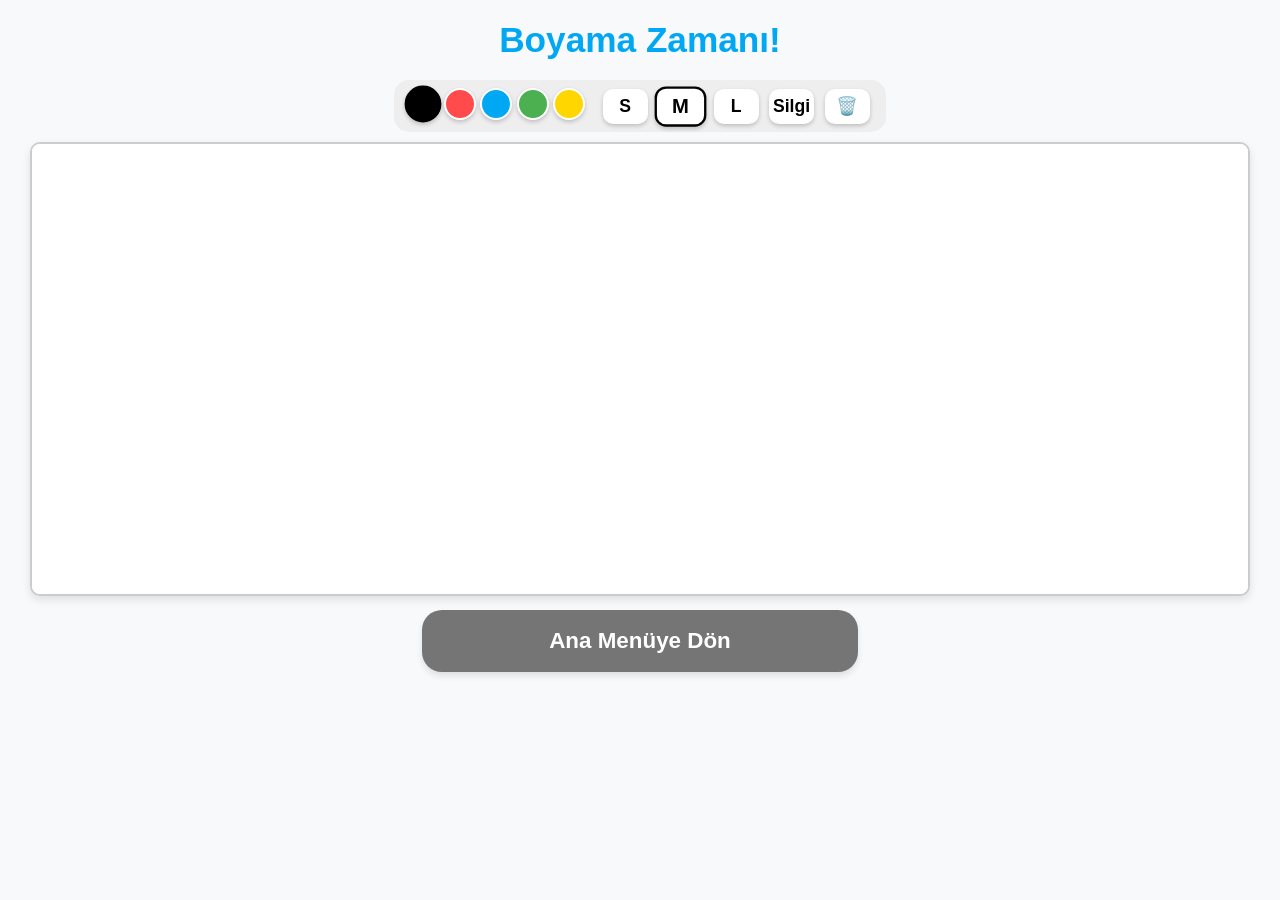
<file: boyama.html>
<!DOCTYPE html>
<html lang="tr">
<head>
    <meta charset="UTF-8">
    <meta name="viewport" content="width=device-width, initial-scale=1.0, minimum-scale=1.0, maximum-scale=1.0, user-scalable=no">
    <title>Boyama</title>
    <link rel="stylesheet" href="style.css">
</head>
<body>
    
    <h1>Boyama Zamanı!</h1>

    <!-- Çizim Araçları -->
    <div class="arac-kutusu">
        <div class="renk-paleti">
            <span class="renk-secim aktif" style="background-color: black;" data-renk="black"></span>
            <span class="renk-secim" style="background-color: #FF4B4B;" data-renk="#FF4B4B"></span>
            <span class="renk-secim" style="background-color: #00A8F3;" data-renk="#00A8F3"></span>
            <span class="renk-secim" style="background-color: #4CAF50;" data-renk="#4CAF50"></span>
            <span class="renk-secim" style="background-color: #FFD600;" data-renk="#FFD600"></span>
        </div>
        <div class="araclar">
            <button class="arac" data-boyut="2">S</button>
            <button class="arac aktif" data-boyut="5">M</button>
            <button class="arac" data-boyut="10">L</button>
            <button class="arac" id="silgi-buton">Silgi</button>
            <button class="arac" id="temizle-buton">🗑️</button>
        </div>
    </div>

    <!-- Çizim Yapılacak Alan -->
    <canvas id="cizim-alani"></canvas>

    <a href="index.html" class="menu-buton geri-buton">Ana Menüye Dön</a>

    <script>
        // DÜZELTME: Sayfanın tamamında yenileme hareketini engellemek için
        document.addEventListener('touchstart', function(e) { e.preventDefault(); }, { passive: false });
        document.addEventListener('touchmove', function(e) { e.preventDefault(); }, { passive: false });

        const canvas = document.getElementById('cizim-alani');
        const ctx = canvas.getContext('2d');
        const aracKutusu = document.querySelector('.arac-kutusu');

        canvas.width = window.innerWidth * 0.95;
        canvas.height = window.innerHeight * 0.5; // Yüksekliği biraz azalttık, butonlara yer kalsın

        let cizimYapiliyor = false;
        let fircaRengi = 'black';
        let fircaBoyutu = 5;

        function baslangicRengi() {
            ctx.fillStyle = "white";
            ctx.fillRect(0, 0, canvas.width, canvas.height);
        }
        baslangicRengi();

        function cizimBaslat(e) {
            cizimYapiliyor = true;
            ciz(e);
        }
        function cizimBitir() {
            cizimYapiliyor = false;
            ctx.beginPath();
        }

        function ciz(e) {
            if (!cizimYapiliyor) return;

            const rect = canvas.getBoundingClientRect();
            const x = (e.clientX || e.touches[0].clientX) - rect.left;
            const y = (e.clientY || e.touches[0].clientY) - rect.top;

            ctx.lineWidth = fircaBoyutu;
            ctx.lineCap = 'round';
            ctx.strokeStyle = fircaRengi;
            ctx.lineTo(x, y);
            ctx.stroke();
            ctx.beginPath();
            ctx.moveTo(x, y);
        }

        aracKutusu.addEventListener('click', (e) => {
            const hedef = e.target;
            if (!hedef.closest('.arac') && !hedef.closest('.renk-secim')) return;
            const mevcutAktifler = aracKutusu.querySelectorAll('.aktif');
            mevcutAktifler.forEach(btn => btn.classList.remove('aktif'));
            if (hedef.dataset.renk) { fircaRengi = hedef.dataset.renk; hedef.classList.add('aktif'); }
            if (hedef.dataset.boyut) { hedef.classList.add('aktif'); fircaBoyutu = hedef.dataset.boyut; }
            if (hedef.id === 'silgi-buton') { fircaRengi = 'white'; hedef.classList.add('aktif'); }
            if (hedef.id === 'temizle-buton') { baslangicRengi(); }
        });

        // Event listener'lar artık sadece canvas için çalışacak
        canvas.addEventListener('mousedown', cizimBaslat);
        canvas.addEventListener('mouseup', cizimBitir);
        canvas.addEventListener('mousemove', ciz);
        canvas.addEventListener('mouseout', cizimBitir);
        
        // Canvas üzerindeki dokunma olayları için preventDefault'u kaldırdık çünkü artık document seviyesinde engelliyoruz
        canvas.addEventListener('touchstart', cizimBaslat);
        canvas.addEventListener('touchend', cizimBitir);
        canvas.addEventListener('touchmove', ciz);

    </script>
</body>
</html>
</file>
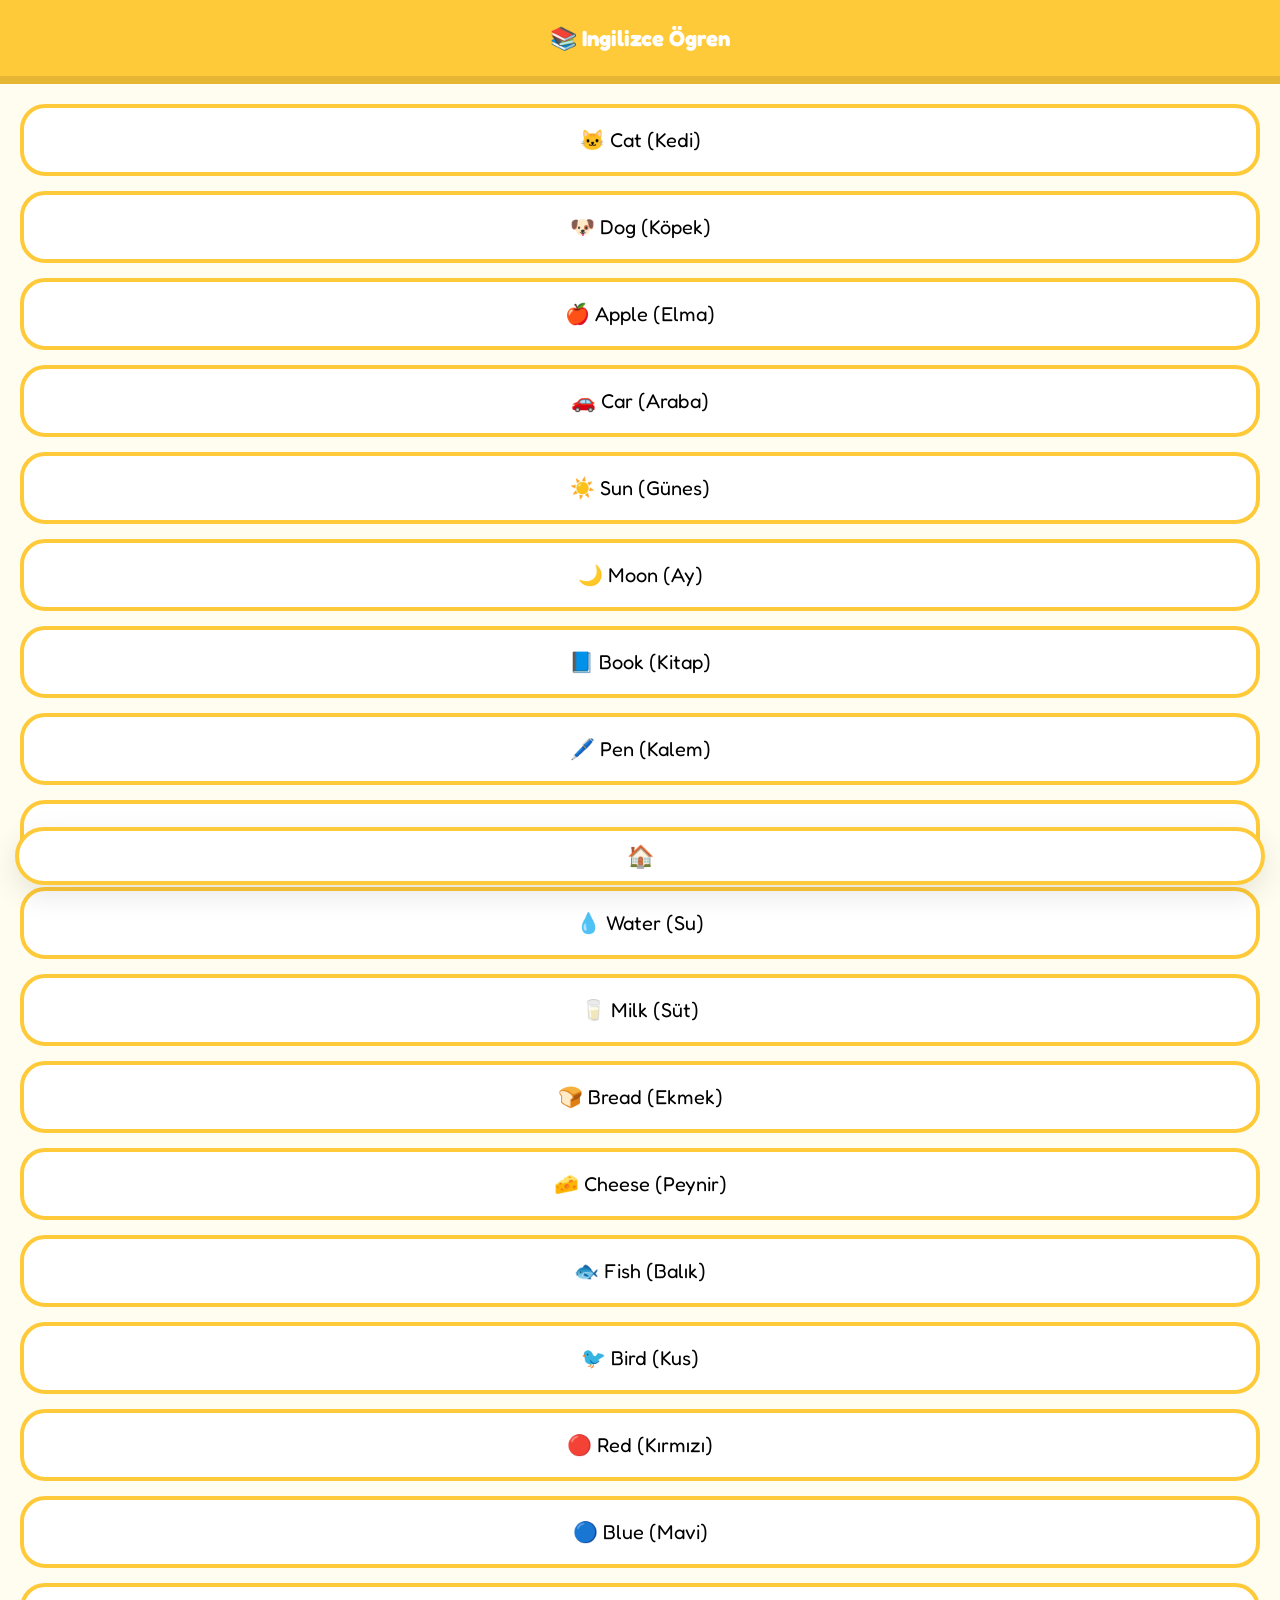
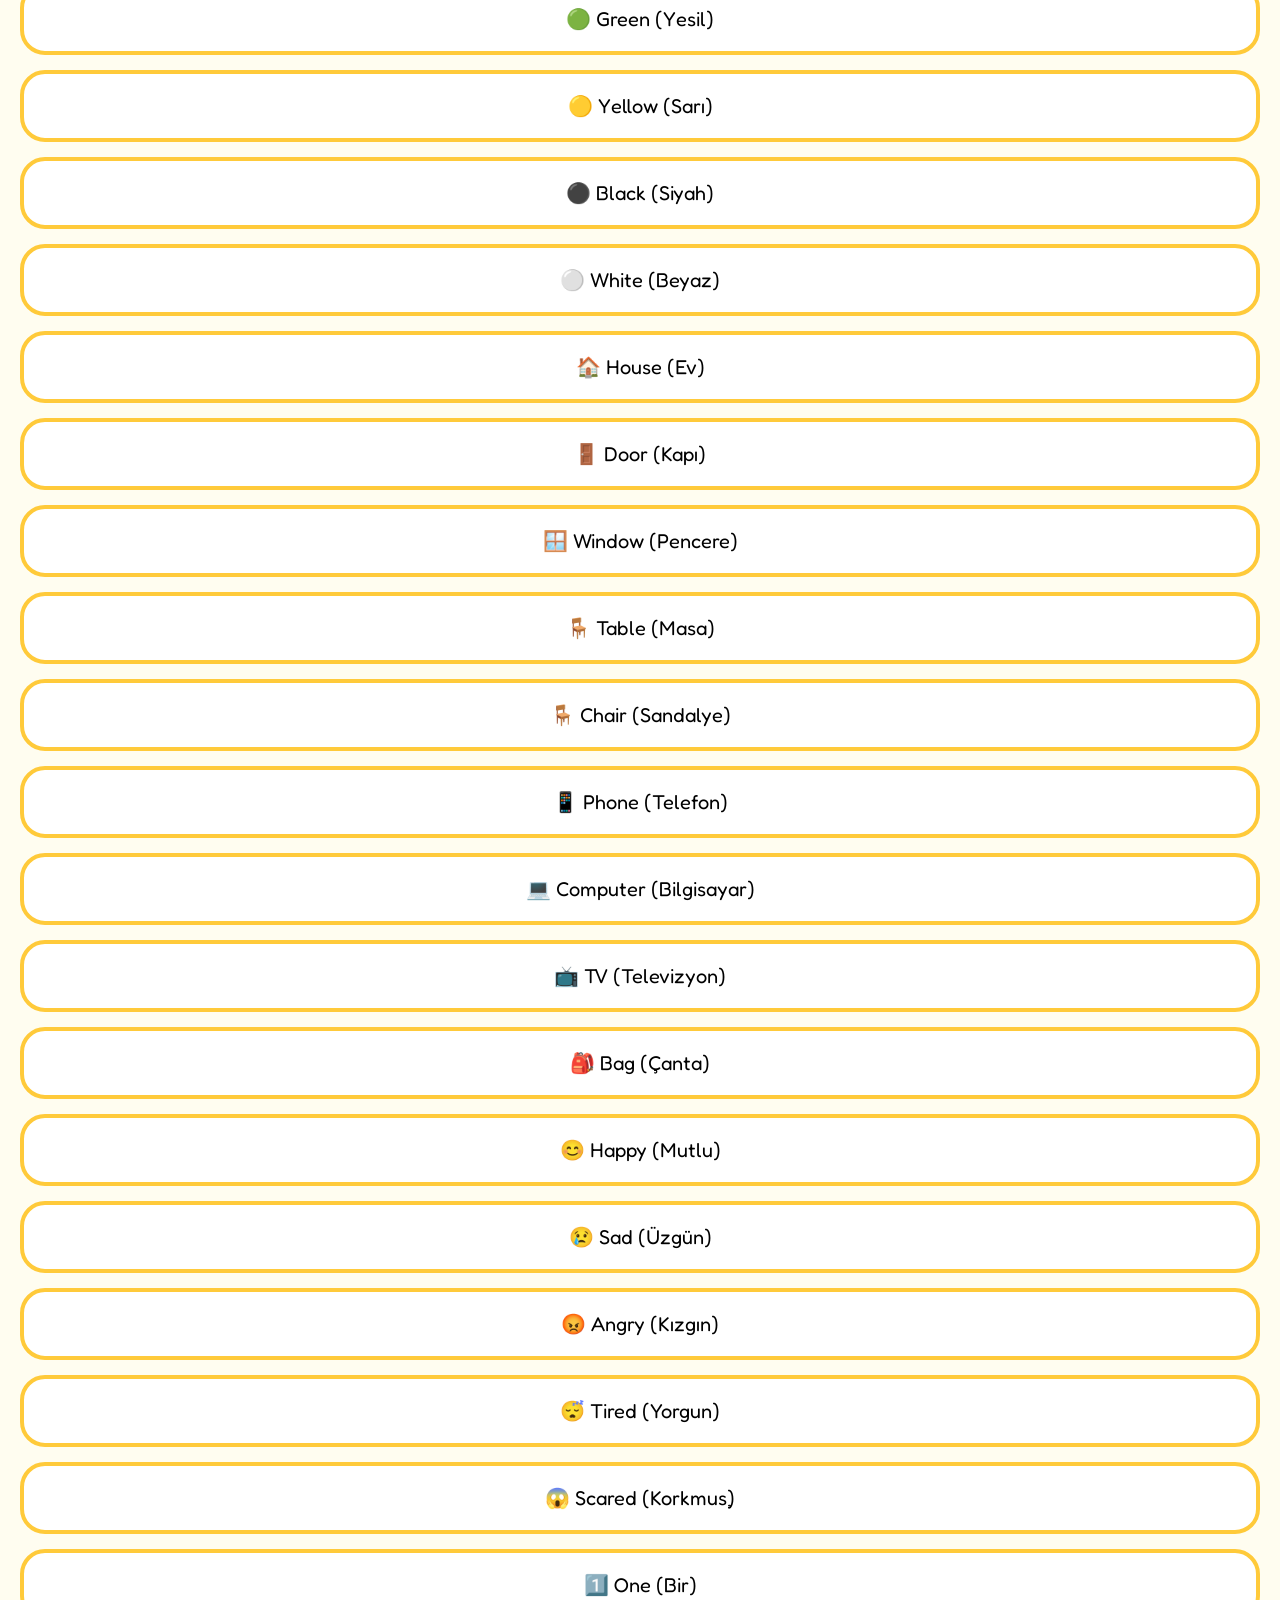
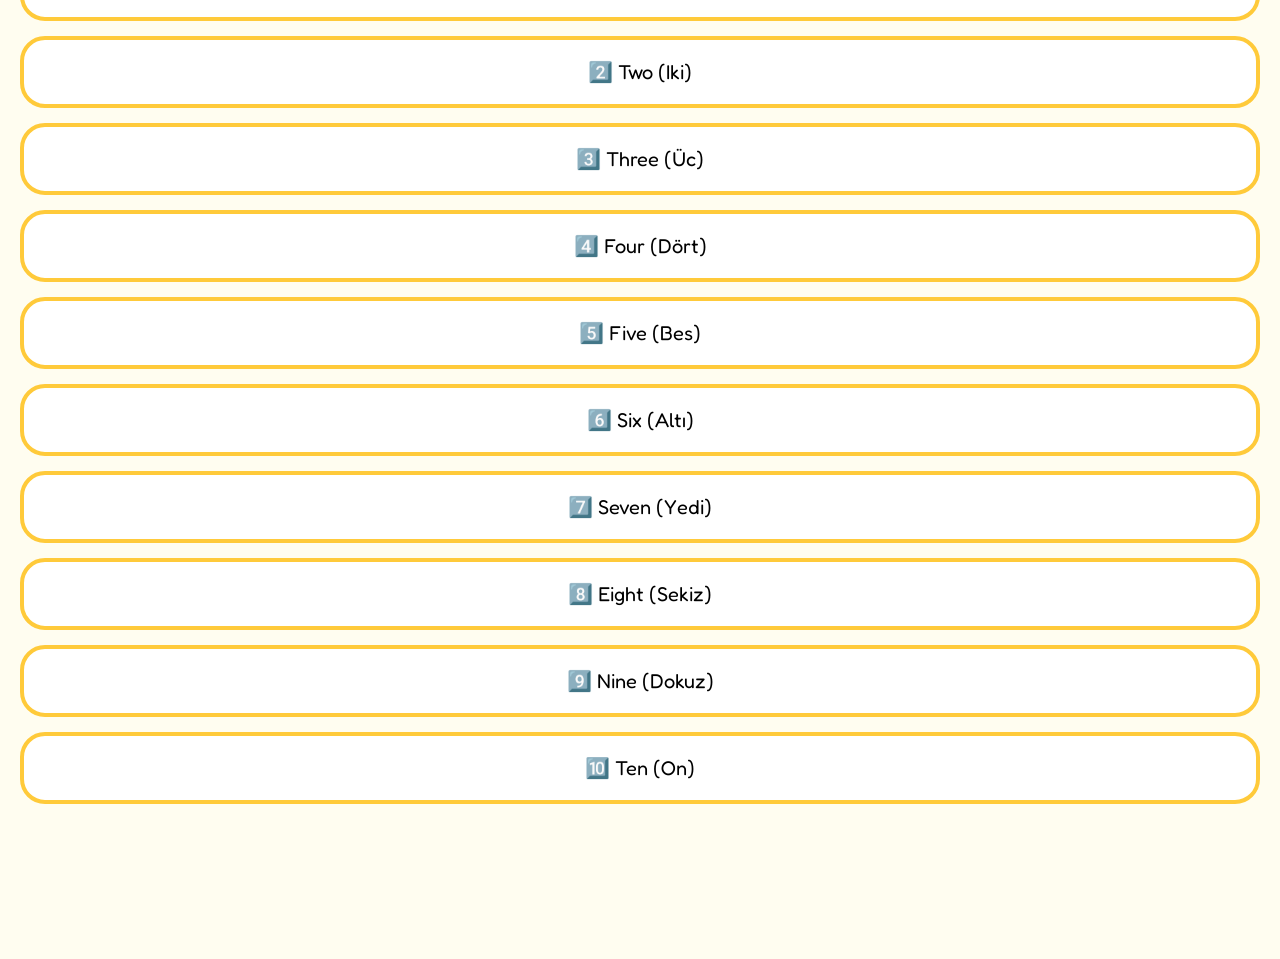
<file: ingilizce-ogren.html>
<!DOCTYPE html>
<html lang="tr">
<head>
<meta charset="UTF-8">
<meta name="viewport" content="width=device-width, initial-scale=1.0">
<title>Ingilizce Öğren</title>

<link href="https://fonts.googleapis.com/css2?family=Fredoka+One&display=swap" rel="stylesheet">

<style>
:root { --sari: #FFCA3A; --arka: #FFFDF0; }

body {
    margin: 0;
    background: var(--arka);
    font-family: 'Fredoka One', cursive;
    padding-bottom: 120px;
}

header {
    background: var(--sari);
    padding: 25px;
    text-align: center;
    border-bottom: 8px solid #E5B534;
}

h1 {
    margin: 0;
    color: white;
    font-size: 22px;
}

.list {
    padding: 20px;
}

.word {
    background: white;
    border-radius: 25px;
    padding: 20px;
    margin-bottom: 15px;
    border: 4px solid var(--sari);
    text-align: center;
    font-size: 20px;
    cursor: pointer;
    transition: 0.2s;
}

.word:hover {
    background: #fff3c4;
    transform: scale(1.03);
}

/* ALT MENÜ */
.candy-nav{
    position: fixed;
    bottom: 15px;
    left: 15px;
    right: 15px;
    background: white;
    display: flex;
    justify-content: space-around;
    padding: 12px;
    border-radius: 40px;
    border: 4px solid #FFCA3A;
    box-shadow: 0 10px 30px rgba(0,0,0,0.1);
    z-index: 999;
}

.nav-link{
    font-size: 22px;
    text-decoration: none;
    color: #1982C4;
}
</style>
</head>

<body>

<header>
    <h1>📚 Ingilizce Ögren</h1>
</header>

<div class="list">

<div class="word" onclick="speak('Cat')">🐱 Cat (Kedi)</div>
<div class="word" onclick="speak('Dog')">🐶 Dog (Köpek)</div>
<div class="word" onclick="speak('Apple')">🍎 Apple (Elma)</div>
<div class="word" onclick="speak('Car')">🚗 Car (Araba)</div>
<div class="word" onclick="speak('Sun')">☀️ Sun (Günes)</div>

<div class="word" onclick="speak('Moon')">🌙 Moon (Ay)</div>
<div class="word" onclick="speak('Book')">📘 Book (Kitap)</div>
<div class="word" onclick="speak('Pen')">🖊️ Pen (Kalem)</div>
<div class="word" onclick="speak('School')">🏫 School (Okul)</div>
<div class="word" onclick="speak('Water')">💧 Water (Su)</div>

<div class="word" onclick="speak('Milk')">🥛 Milk (Süt)</div>
<div class="word" onclick="speak('Bread')">🍞 Bread (Ekmek)</div>
<div class="word" onclick="speak('Cheese')">🧀 Cheese (Peynir)</div>
<div class="word" onclick="speak('Fish')">🐟 Fish (Balık)</div>
<div class="word" onclick="speak('Bird')">🐦 Bird (Kus)</div>

<div class="word" onclick="speak('Red')">🔴 Red (Kırmızı)</div>
<div class="word" onclick="speak('Blue')">🔵 Blue (Mavi)</div>
<div class="word" onclick="speak('Green')">🟢 Green (Yesil)</div>
<div class="word" onclick="speak('Yellow')">🟡 Yellow (Sarı)</div>
<div class="word" onclick="speak('Black')">⚫ Black (Siyah)</div>

<div class="word" onclick="speak('White')">⚪ White (Beyaz)</div>
<div class="word" onclick="speak('House')">🏠 House (Ev)</div>
<div class="word" onclick="speak('Door')">🚪 Door (Kapı)</div>
<div class="word" onclick="speak('Window')">🪟 Window (Pencere)</div>
<div class="word" onclick="speak('Table')">🪑 Table (Masa)</div>

<div class="word" onclick="speak('Chair')">🪑 Chair (Sandalye)</div>
<div class="word" onclick="speak('Phone')">📱 Phone (Telefon)</div>
<div class="word" onclick="speak('Computer')">💻 Computer (Bilgisayar)</div>
<div class="word" onclick="speak('TV')">📺 TV (Televizyon)</div>
<div class="word" onclick="speak('Bag')">🎒 Bag (Çanta)</div>

<div class="word" onclick="speak('Happy')">😊 Happy (Mutlu)</div>
<div class="word" onclick="speak('Sad')">😢 Sad (Üzgün)</div>
<div class="word" onclick="speak('Angry')">😡 Angry (Kızgın)</div>
<div class="word" onclick="speak('Tired')">😴 Tired (Yorgun)</div>
<div class="word" onclick="speak('Scared')">😱 Scared (Korkmuş)</div>

<div class="word" onclick="speak('One')">1️⃣ One (Bir)</div>
<div class="word" onclick="speak('Two')">2️⃣ Two (Iki)</div>
<div class="word" onclick="speak('Three')">3️⃣ Three (Üc)</div>
<div class="word" onclick="speak('Four')">4️⃣ Four (Dört)</div>
<div class="word" onclick="speak('Five')">5️⃣ Five (Bes)</div>

<div class="word" onclick="speak('Six')">6️⃣ Six (Altı)</div>
<div class="word" onclick="speak('Seven')">7️⃣ Seven (Yedi)</div>
<div class="word" onclick="speak('Eight')">8️⃣ Eight (Sekiz)</div>
<div class="word" onclick="speak('Nine')">9️⃣ Nine (Dokuz)</div>
<div class="word" onclick="speak('Ten')">🔟 Ten (On)</div>

</div>

<script>
function speak(word) {
    let speech = new SpeechSynthesisUtterance(word);
    speech.lang = "en-US";
    window.speechSynthesis.speak(speech);
}
</script>

<!-- ALT MENÜ -->
<nav class="candy-nav">
    <a href="index.html" class="nav-link">🏠</a>
    
</nav>

</body>
</html>
</file>
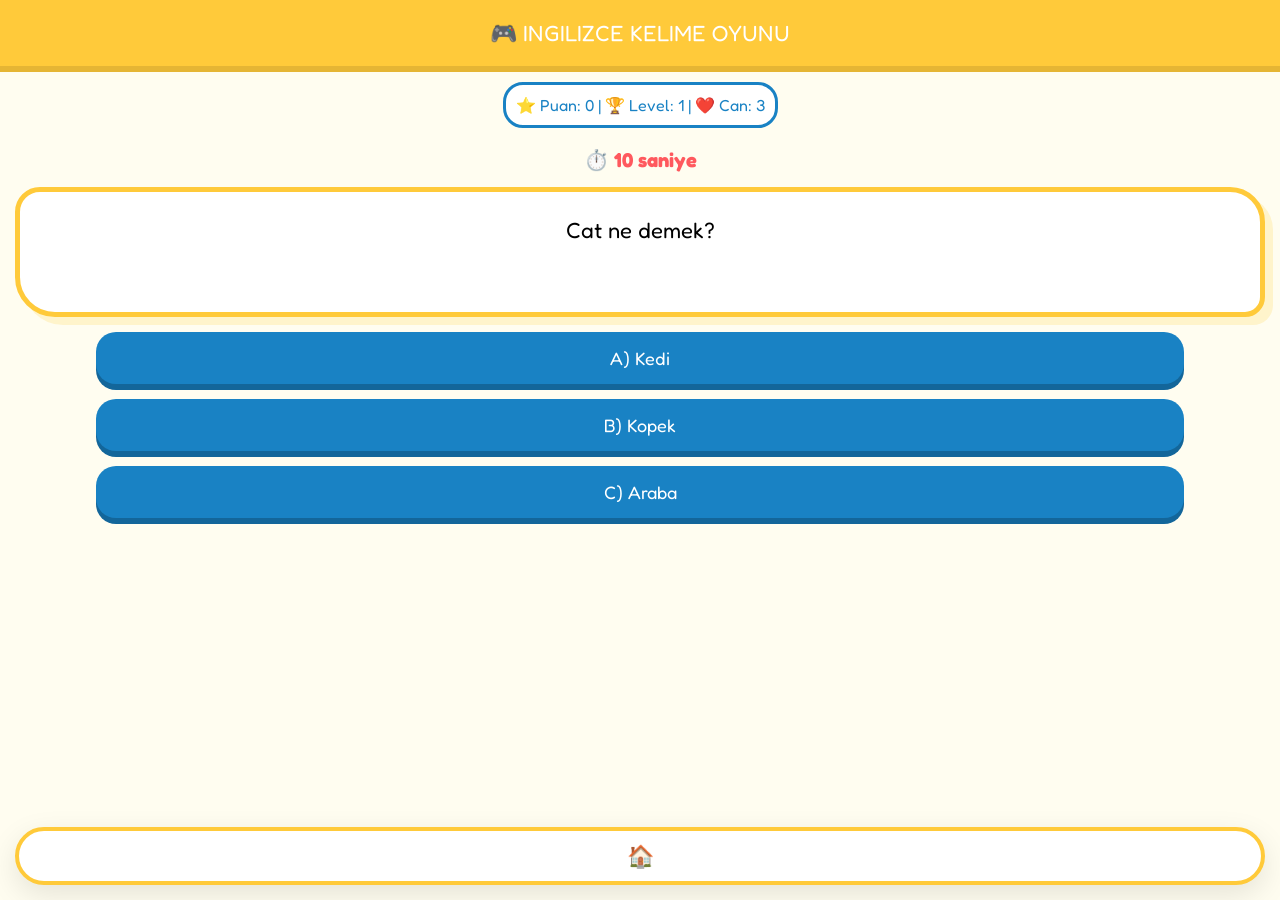
<file: ingilizce.html>
<!DOCTYPE html>
<html lang="tr">
<head>
<meta charset="UTF-8">
<meta name="viewport" content="width=device-width, initial-scale=1.0">
<title>Ingilizce Kelime Oyunu</title>
<link href="https://fonts.googleapis.com/css2?family=Fredoka+One&display=swap" rel="stylesheet">

<style>
body{
    margin:0;
    font-family: 'Fredoka One', cursive;
    background:#FFFDF0;
    text-align:center;
    padding-bottom:120px;
    background-image: url('https://www.transparenttextures.com/patterns/paper-fibers.png');
}

header{
    background:#FFCA3A;
    padding:20px;
    color:white;
    font-size:22px;
    border-bottom: 6px solid #e5b534;
}

.stats{
    font-size:16px;
    color:#1982C4;
    margin:10px;
    background: white;
    padding: 10px;
    border-radius: 20px;
    display: inline-block;
    border: 3px solid #1982C4;
}

.card{
    background:white;
    margin:15px;
    padding:25px;
    border-radius:25px 35px 20px 40px;
    border:5px solid #FFCA3A;
    font-size:22px;
    min-height:70px;
    box-shadow: 8px 8px 0px rgba(255, 202, 58, 0.2);
}

button{
    display:block;
    margin:15px auto;
    padding:15px;
    width:85%;
    border:none;
    border-radius:20px;
    font-size:18px;
    background:#1982C4;
    color:white;
    font-family: 'Fredoka One', cursive;
    box-shadow: 0 6px 0 #13669a;
    transition: 0.1s;
}

button:active { transform: translateY(4px); box-shadow: 0 2px 0 #13669a; }

.timer{ font-size:20px; color:#FF595E; margin:10px; font-weight: bold; }

#mesaj-kutusu {
    display: none;
    position: fixed;
    top: 50%; left: 50%;
    transform: translate(-50%, -50%);
    background: white;
    border: 8px solid #FFCA3A;
    border-radius: 40px;
    padding: 30px;
    text-align: center;
    z-index: 1000;
    box-shadow: 0 0 100px rgba(0,0,0,0.2);
    width: 280px;
}
#mesaj-kutusu h2 { margin: 0 0 20px 0; font-size: 28px; }
#mesaj-kutusu button { width: 100%; background: #66BB6A; box-shadow: 0 6px 0 #4d8d50; }

.overlay {
    display: none;
    position: fixed;
    top: 0; left: 0; width: 100%; height: 100%;
    background: rgba(0,0,0,0.4);
    z-index: 999;
}

.candy-nav{
    position:fixed;
    bottom:15px;
    left:15px;
    right:15px;
    background:white;
    display:flex;
    justify-content:space-around;
    padding:12px;
    border-radius:40px;
    border:4px solid #FFCA3A;
    box-shadow:0 10px 30px rgba(0,0,0,0.1);
}
.nav-link{ text-decoration:none; font-size:22px; }
</style>
</head>

<body>

<header>🎮 INGILIZCE KELIME OYUNU</header>

<div class="stats">
⭐ Puan: <span id="puan">0</span> |
🏆 Level: <span id="level">1</span> |
❤️ Can: <span id="can">3</span>
</div>

<div class="timer">⏱️ <span id="time">10</span> saniye</div>

<div class="card" id="soru">Yukleniyor...</div>

<button onclick="cevap('a')" id="a">A</button>
<button onclick="cevap('b')" id="b">B</button>
<button onclick="cevap('c')" id="c">C</button>

<div class="overlay" id="perde"></div>
<div id="mesaj-kutusu">
    <h2 id="mesaj-baslik">Baslik</h2>
    <button onclick="mesajKapat()" id="mesaj-buton">Tamam!</button>
</div>

<script>
let puan = 0;
let level = 1;
let can = 3;
let aktif = 0;
let time = 10;
let interval;

// SORULAR VE DOGRU CEVAPLAR (d kismi artik her soru icin dogru)
let sorular = [
{q:"Cat ne demek?", a:"Kedi", b:"Kopek", c:"Araba", d:"a"},
{q:"Dog ne demek?", a:"Su", b:"Kedi", c:"Kopek", d:"c"},
{q:"Apple ne demek?", a:"Kus", b:"Elma", c:"Araba", d:"b"},
{q:"Car ne demek?", a:"Araba", b:"Ev", c:"Kedi", d:"a"},
{q:"Sun ne demek?", a:"Yildiz", b:"Ay", c:"Gunes", d:"c"},
{q:"Moon ne demek?", a:"Gunes", b:"Ay", c:"Araba", d:"b"},
{q:"Water ne demek?", a:"Su", b:"Ates", c:"Toprak", d:"a"},
{q:"Book ne demek?", a:"Kitap", b:"Kalem", c:"Defter", d:"a"},
{q:"Pen ne demek?", a:"Kitap", b:"Silgi", c:"Kalem", d:"c"},
{q:"School ne demek?", a:"Ev", b:"Okul", c:"Park", d:"b"},
{q:"Milk ne demek?", a:"Su", b:"Cay", c:"Sut", d:"c"},
{q:"Bread ne demek?", a:"Ekmek", b:"Peynir", c:"Su", d:"a"},
{q:"Red ne demek?", a:"Mavi", b:"Kirmizi", c:"Yesil", d:"b"},
{q:"Blue ne demek?", a:"Sari", b:"Kirmizi", c:"Mavi", d:"c"},
{q:"Green ne demek?", a:"Yesil", b:"Siyah", c:"Beyaz", d:"a"},
{q:"Fish ne demek?", a:"Kus", b:"Balik", c:"Kedi", d:"b"},
{q:"Bird ne demek?", a:"Kus", b:"Balik", c:"Kopek", d:"a"},
{q:"House ne demek?", a:"Okul", b:"Araba", c:"Ev", d:"c"},
{q:"Door ne demek?", a:"Kapi", b:"Pencere", c:"Duvar", d:"a"},
{q:"Window ne demek?", a:"Kapi", b:"Pencere", c:"Cati", d:"b"},
{q:"Table ne demek?", a:"Sandalye", b:"Masa", c:"Kitap", d:"b"},
{q:"Chair ne demek?", a:"Masa", b:"Kalem", c:"Sandalye", d:"c"},
{q:"Phone ne demek?", a:"Telefon", b:"TV", c:"Radyo", d:"a"},
{q:"Computer ne demek?", a:"Telefon", b:"Bilgisayar", c:"Kitap", d:"b"},
{q:"TV ne demek?", a:"Televizyon", b:"Radyo", c:"Telefon", d:"a"},
{q:"Bag ne demek?", a:"Ayakkabi", b:"Sapka", c:"Canta", d:"c"},
{q:"Happy ne demek?", a:"Mutlu", b:"Uzgun", c:"Kizgin", d:"a"},
{q:"Sad ne demek?", a:"Mutlu", b:"Uzgun", c:"Korkmus", d:"b"},
{q:"Angry ne demek?", a:"Mutlu", b:"Yorgun", c:"Kizgin", d:"c"},
{q:"Tired ne demek?", a:"Yorgun", b:"Mutlu", c:"Guclu", d:"a"},
{q:"One ne demek?", a:"Bir", b:"Iki", c:"Uc", d:"a"},
{q:"Two ne demek?", a:"Bir", b:"Iki", c:"Dort", d:"b"},
{q:"Three ne demek?", a:"Uc", b:"Bes", c:"Alti", d:"a"},
{q:"Four ne demek?", a:"Bes", b:"Bir", c:"Dort", d:"c"},
{q:"Five ne demek?", a:"Bes", b:"Alti", c:"Yedi", d:"a"},
{q:"Dog ne yer?", a:"Et", b:"Tas", c:"Cam", d:"a"},
{q:"Cat ne yer?", a:"Su", b:"Balik", c:"Toprak", d:"b"},
{q:"Lion ne demek?", a:"Aslan", b:"Kaplan", c:"Kedi", d:"a"},
{q:"Tiger ne demek?", a:"Aslan", b:"Kopek", c:"Kaplan", d:"c"},
{q:"Elephant ne demek?", a:"At", b:"Fil", c:"Kedi", d:"b"}
];

function guncelle(){
    document.getElementById("puan").innerText = puan;
    document.getElementById("level").innerText = level;
    document.getElementById("can").innerText = can;
}

function soruYukle(){
    let s = sorular[aktif];
    document.getElementById("soru").innerText = s.q;
    document.getElementById("a").innerText = "A) " + s.a;
    document.getElementById("b").innerText = "B) " + s.b;
    document.getElementById("c").innerText = "C) " + s.c;
    time = 10;
    sayac();
}

function sayac(){
    clearInterval(interval);
    interval = setInterval(()=>{
        time--;
        document.getElementById("time").innerText = time;
        if(time <= 0){
            clearInterval(interval);
            ozelMesajGoster("⏰ Sure Bitti!", "#FF595E");
            yanlis();
        }
    },1000);
}

function ozelMesajGoster(metin, renk) {
    document.getElementById("mesaj-baslik").innerText = metin;
    document.getElementById("mesaj-baslik").style.color = renk;
    document.getElementById("mesaj-kutusu").style.borderColor = renk;
    document.getElementById("mesaj-kutusu").style.display = "block";
    document.getElementById("perde").style.display = "block";
}

function mesajKapat() {
    document.getElementById("mesaj-kutusu").style.display = "none";
    document.getElementById("perde").style.display = "none";
    
    if (can <= 0) {
        location.reload();
    } else {
        aktif++;
        if(aktif >= sorular.length) aktif = 0;
        soruYukle();
    }
}

function yanlis() {
    can--;
    if(can <= 0) {
        ozelMesajGoster("💀 Oyun Bitti!", "#FF595E");
    }
    guncelle();
}

function cevap(sec){
    clearInterval(interval);
    if(sec == sorular[aktif].d){
        puan += 10;
        if(puan >= 30) level = 2;
        ozelMesajGoster("🎉 Harika! Dogru", "#66BB6A");
    } else {
        can--;
        if(can <= 0) {
            ozelMesajGoster("💀 Oyun Bitti!", "#FF595E");
        } else {
            ozelMesajGoster("❌ Ups! Yanlis", "#FF595E");
        }
    }
    guncelle();
}

soruYukle();
guncelle();
</script>

<nav class="candy-nav">
    <a href="index.html" class="nav-link">🏠</a>
</nav>

</body>
</html>
</file>
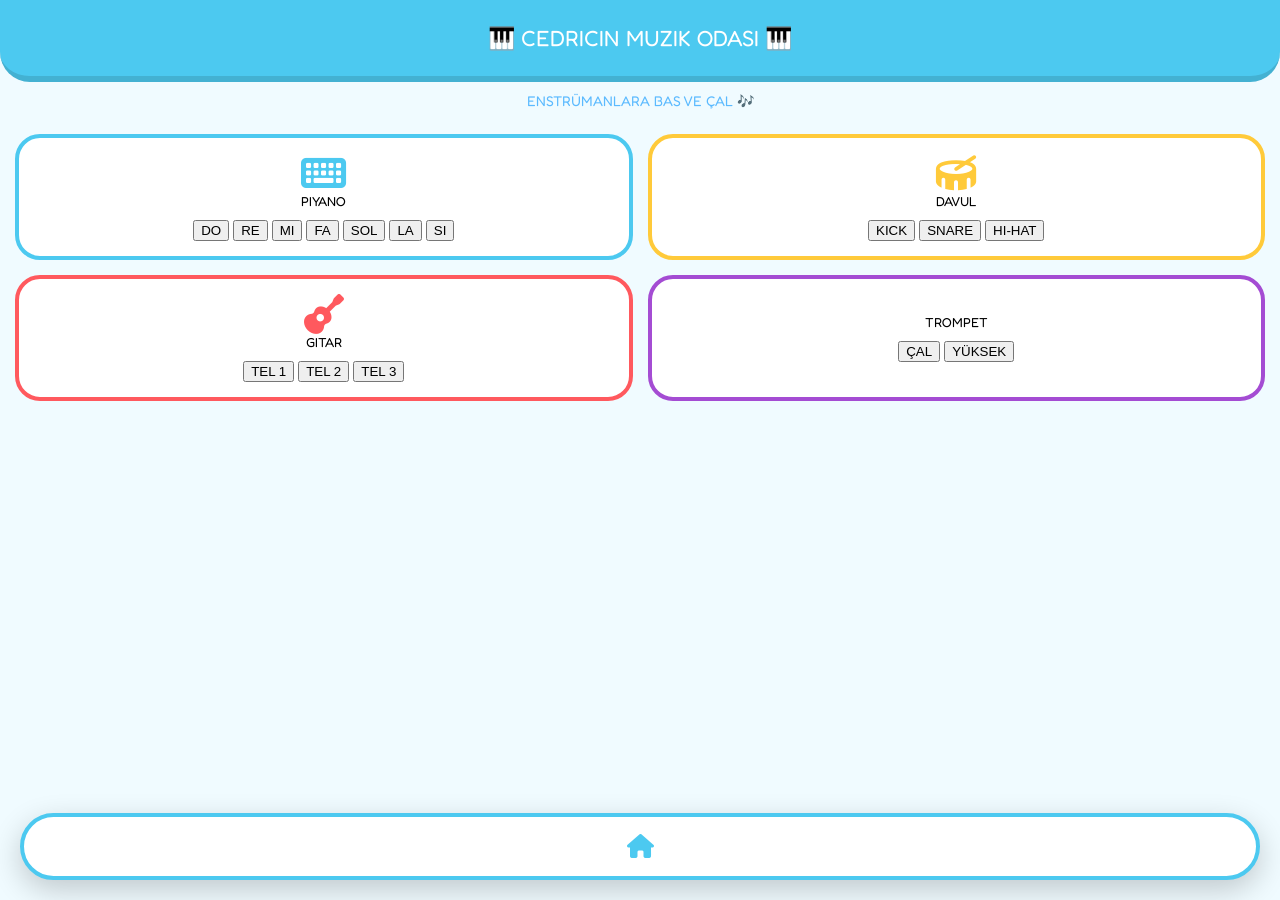
<file: muzik-odasi.html>
<!DOCTYPE html>
<html lang="tr">
<head>
<meta charset="UTF-8">
<meta name="viewport" content="width=device-width, initial-scale=1.0">
<title>Cedricin Muzik Odasi</title>

<link href="https://fonts.googleapis.com/css2?family=Fredoka+One&display=swap" rel="stylesheet">
<link rel="stylesheet" href="https://cdnjs.cloudflare.com/ajax/libs/font-awesome/6.4.2/css/all.min.css">

<style>
body {
    margin: 0;
    font-family: 'Fredoka One', cursive;
    background: #F0FBFF;
    text-align: center;
    padding-bottom: 120px;
    overflow-x: hidden;
}

header {
    background: #4CC9F0;
    padding: 25px;
    color: white;
    font-size: 22px;
    border-bottom: 6px solid #43B1D2;
    border-radius: 0 0 30px 30px;
}

.oda-bilgi {
    color: #5BBAFF;
    font-size: 14px;
    margin: 10px;
}

.calgi-izgara {
    display: grid;
    grid-template-columns: 1fr 1fr;
    gap: 15px;
    padding: 15px;
}

.calgi-kutu {
    background: white;
    border-radius: 25px;
    padding: 15px;
    border: 4px solid #4CC9F0;
    transition: 0.1s;
}

.calgi-kutu:active {
    transform: scale(0.95);
    box-shadow: 0 0 25px rgba(76,201,240,0.4);
}

.calgi-icon {
    font-size: 40px;
    color: #4CC9F0;
}

.calgi-yazi {
    display: block;
    font-size: 13px;
    margin-bottom: 10px;
}

/* FX */
#fx {
    position: fixed;
    top: 0;
    left: 0;
    width: 100%;
    height: 100%;
    pointer-events: none;
}

.particle {
    position: absolute;
    width: 10px;
    height: 10px;
    border-radius: 50%;
    animation: pop 0.6s ease-out forwards;
}

@keyframes pop {
    from { transform: scale(1); opacity: 1; }
    to { transform: scale(3); opacity: 0; }
}

/* NAV */
.candy-nav {
    position: fixed;
    bottom: 20px;
    left: 20px;
    right: 20px;
    background: white;
    display: flex;
    justify-content: space-around;
    padding: 15px;
    border-radius: 50px;
    border: 4px solid #4CC9F0;
    box-shadow: 0 10px 30px rgba(0,0,0,0.2);
}

.nav-link {
    color: #4CC9F0;
    font-size: 24px;
    text-decoration: none;
}
</style>
</head>

<body>

<header>🎹 CEDRICIN MUZIK ODASI 🎹</header>
<div class="oda-bilgi">ENSTRÜMANLARA BAS VE ÇAL 🎶</div>

<div class="calgi-izgara">

<div class="calgi-kutu">
<i class="fas fa-keyboard calgi-icon"></i>
<span class="calgi-yazi">PIYANO</span>
<div class="pad">
<button onclick="nota(261)">DO</button>
<button onclick="nota(293)">RE</button>
<button onclick="nota(329)">MI</button>
<button onclick="nota(349)">FA</button>
<button onclick="nota(392)">SOL</button>
<button onclick="nota(440)">LA</button>
<button onclick="nota(493)">SI</button>
</div>
</div>

<div class="calgi-kutu" style="border-color:#FFCA3A;">
<i class="fas fa-drum calgi-icon" style="color:#FFCA3A;"></i>
<span class="calgi-yazi">DAVUL</span>
<div class="pad">
<button onclick="kick()">KICK</button>
<button onclick="snare()">SNARE</button>
<button onclick="hihat()">HI-HAT</button>
</div>
</div>

<div class="calgi-kutu" style="border-color:#FF595E;">
<i class="fas fa-guitar calgi-icon" style="color:#FF595E;"></i>
<span class="calgi-yazi">GITAR</span>
<div class="pad">
<button onclick="gitar(220)">TEL 1</button>
<button onclick="gitar(247)">TEL 2</button>
<button onclick="gitar(262)">TEL 3</button>
</div>
</div>

<div class="calgi-kutu" style="border-color:#A44CD3;">
<i class="fas fa-trumpet calgi-icon" style="color:#A44CD3;"></i>
<span class="calgi-yazi">TROMPET</span>
<div class="pad">
<button onclick="trumpet(300)">ÇAL</button>
<button onclick="trumpet(500)">YÜKSEK</button>
</div>
</div>

</div>

<div id="fx"></div>

<!-- 🔥 NAV (DÜZELTİLDİ) -->
<nav class="candy-nav">

<a href="index.html" class="nav-link">
<i class="fas fa-house"></i>
</a>

</nav>

<script>
const ctx = new (window.AudioContext || window.webkitAudioContext)();

function efekt() {
    const fx = document.getElementById("fx");

    for (let i = 0; i < 8; i++) {
        const p = document.createElement("div");
        p.className = "particle";

        p.style.left = Math.random() * window.innerWidth + "px";
        p.style.top = Math.random() * window.innerHeight + "px";
        p.style.background = ["#4CC9F0","#FFCA3A","#FF595E","#A44CD3"][Math.floor(Math.random()*4)];

        fx.appendChild(p);
        setTimeout(() => p.remove(), 600);
    }
}

function nota(f) {
    efekt();
    let o = ctx.createOscillator();
    let g = ctx.createGain();

    o.type = "sine";
    o.frequency.value = f;

    o.connect(g);
    g.connect(ctx.destination);

    o.start();
    g.gain.exponentialRampToValueAtTime(0.0001, ctx.currentTime + 1);
    o.stop(ctx.currentTime + 1);
}

function gitar(f){ nota(f); }
function trumpet(f){ nota(f*1.5); }
function kick(){ nota(90); }
function snare(){ nota(180); }
function hihat(){ nota(400); }
</script>

</body>
</html>
</file>
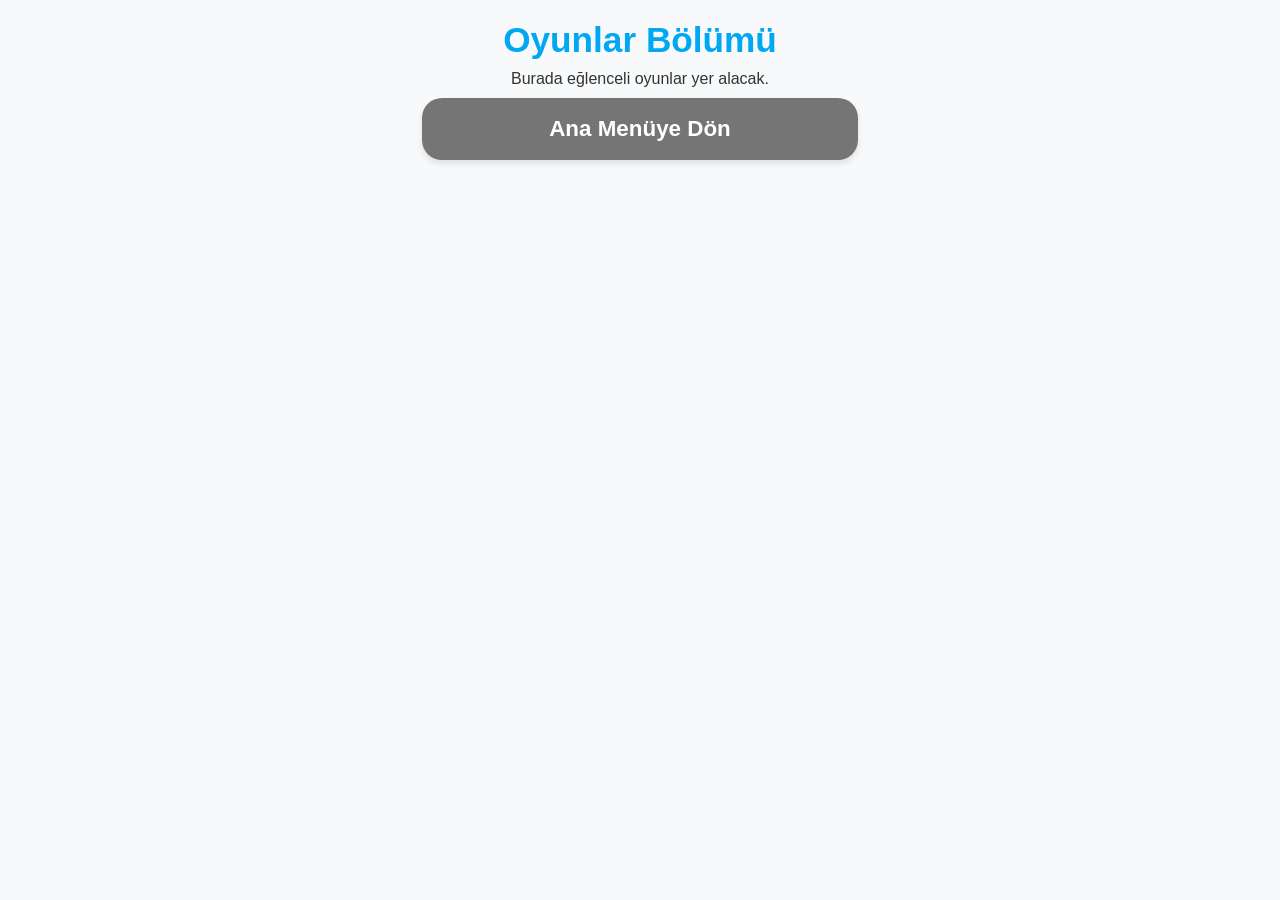
<file: oyunlar.html>
<!DOCTYPE html>
<html lang="tr">
<head>
    <meta charset="UTF-8">
    <meta name="viewport" content="width=device-width, initial-scale=1.0">
    <title>Oyunlar</title>
    <link rel="stylesheet" href="style.css">
</head>
<body>
    
    <h1>Oyunlar Bölümü</h1>
    <p>Burada eğlenceli oyunlar yer alacak.</p>

    <!-- Ana Menüye Geri Dönmek İçin Buton -->
    <a href="index.html" class="menu-buton geri-buton">Ana Menüye Dön</a>

</body>
</html>
</file>
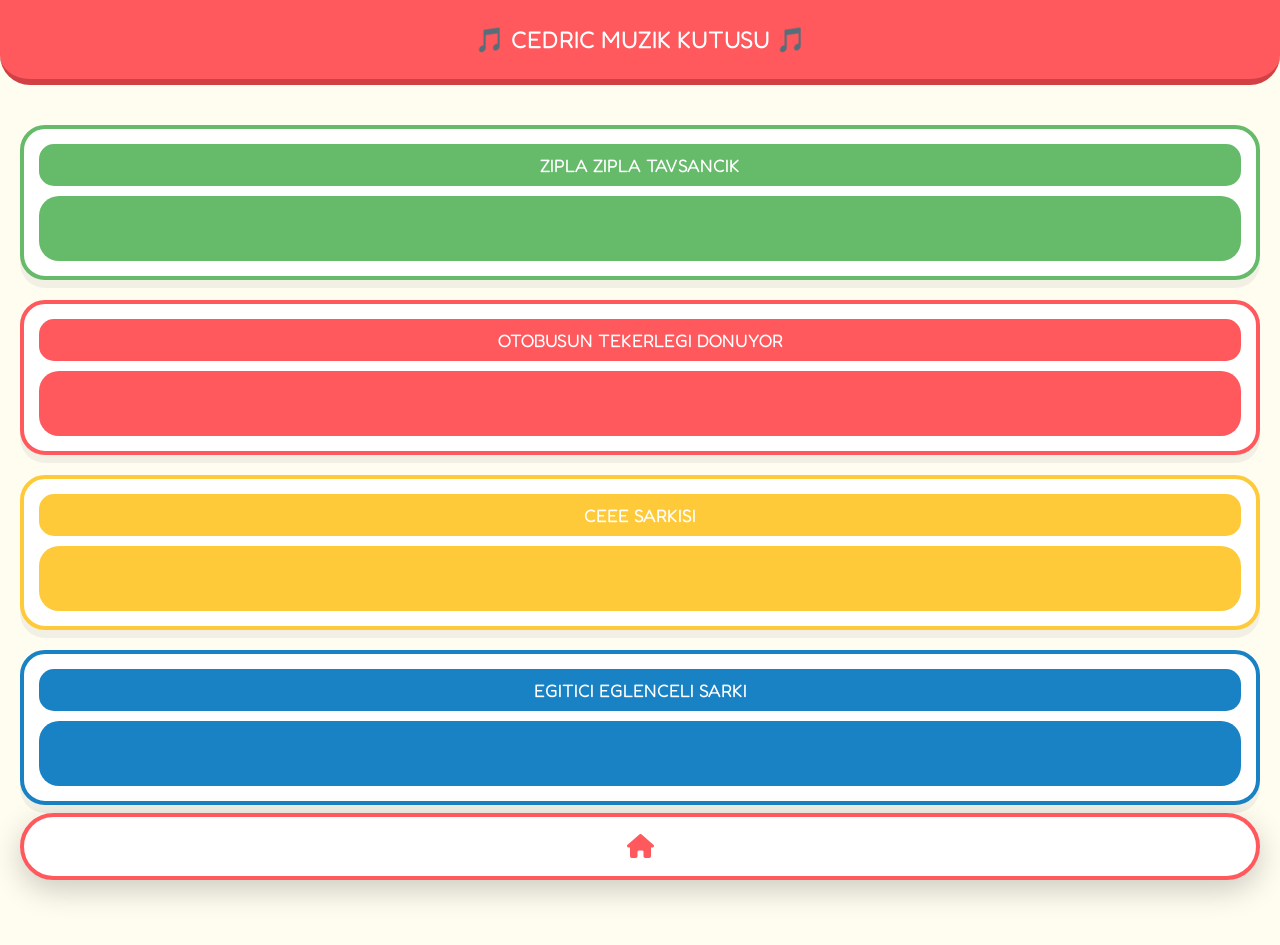
<file: sarkilar.html>
<!DOCTYPE html>
<html lang="tr">
<head>
    <script async src="https://www.googletagmanager.com/gtag/js?id=G-ES4TNM5TRC"></script>
    <script>
      window.dataLayer = window.dataLayer || [];
      function gtag(){dataLayer.push(arguments);}
      gtag('js', new Date());
      gtag('config', 'G-ES4TNM5TRC');
    </script>

    <meta charset="UTF-8">
    <meta name="viewport" content="width=device-width, initial-scale=1.0">
    <title>Cedric Muzik Kutusu</title>
    <link href="https://fonts.googleapis.com/css2?family=Fredoka+One&display=swap" rel="stylesheet">
    <link rel="stylesheet" href="https://cdnjs.cloudflare.com/ajax/libs/font-awesome/6.4.2/css/all.min.css">

    <style>
        body { margin: 0; font-family: 'Fredoka One', cursive; background: #FFFDF0; text-align: center; padding-bottom: 120px; }
        header { background: #FF595E; padding: 25px 20px; color: white; font-size: 24px; border-bottom: 6px solid #D14045; border-radius: 0 0 30px 30px; margin-bottom: 20px; }
        .sarki-listesi { padding: 20px; display: flex; flex-direction: column; gap: 20px; }
        .sarki-kart { background: white; border-radius: 25px; padding: 15px; border: 4px solid #FFCA3A; box-shadow: 0 8px 0 rgba(0,0,0,0.05); }
        .sarki-adi { display: block; font-size: 18px; color: white; margin-bottom: 10px; background: #FFCA3A; padding: 10px; border-radius: 15px; text-transform: uppercase; }
        
        .ses-oynatici {
            width: 100%;
            height: 65px;
            border-radius: 20px;
            overflow: hidden;
            position: relative;
            background: #66BB6A; 
        }
        .ses-oynatici iframe {
            width: 100%;
            height: 400px;
            margin-top: -155px;
            border: none;
        }

        .candy-nav { position: fixed; bottom: 20px; left: 20px; right: 20px; background: white; display: flex; justify-content: space-around; padding: 15px; border-radius: 50px; border: 4px solid #FF595E; box-shadow: 0 10px 30px rgba(0,0,0,0.2); }
        .nav-link { color: #FF595E; font-size: 24px; text-decoration: none; }
    </style>
</head>
<body>

<header>🎵 CEDRIC MUZIK KUTUSU 🎵</header>

<div class="sarki-listesi">
    
    <div class="sarki-kart" style="border-color: #66BB6A;">
        <span class="sarki-adi" style="background: #66BB6A;">ZIPLA ZIPLA TAVSANCIK</span>
        <div class="ses-oynatici">
            <iframe src="https://www.youtube.com/embed/m8jLPCMcbaQ?controls=1"></iframe>
        </div>
    </div>

    <div class="sarki-kart" style="border-color: #FF595E;">
        <span class="sarki-adi" style="background: #FF595E;">OTOBUSUN TEKERLEGI DONUYOR</span>
        <div class="ses-oynatici" style="background: #FF595E;">
            <iframe src="https://www.youtube.com/embed/W-nWnHmC4Gc?controls=1"></iframe>
        </div>
    </div>

    <div class="sarki-kart" style="border-color: #FFCA3A;">
        <span class="sarki-adi" style="background: #FFCA3A;">CEEE SARKISI</span>
        <div class="ses-oynatici" style="background: #FFCA3A;">
            <iframe src="https://www.youtube.com/embed/0VTwemTMTDE?controls=1"></iframe>
        </div>
    </div>

    <div class="sarki-kart" style="border-color: #1982C4;">
        <span class="sarki-adi" style="background: #1982C4;">EGITICI EGLENCELI SARKI</span>
        <div class="ses-oynatici" style="background: #1982C4;">
            <iframe src="https://www.youtube.com/embed/Oze3frylGLU?controls=1"></iframe>
        </div>
    </div>

</div>

<nav class="candy-nav">
    <a href="index.html" class="nav-link"><i class="fas fa-house"></i></a>
</nav>

</body>
</html>
</file>
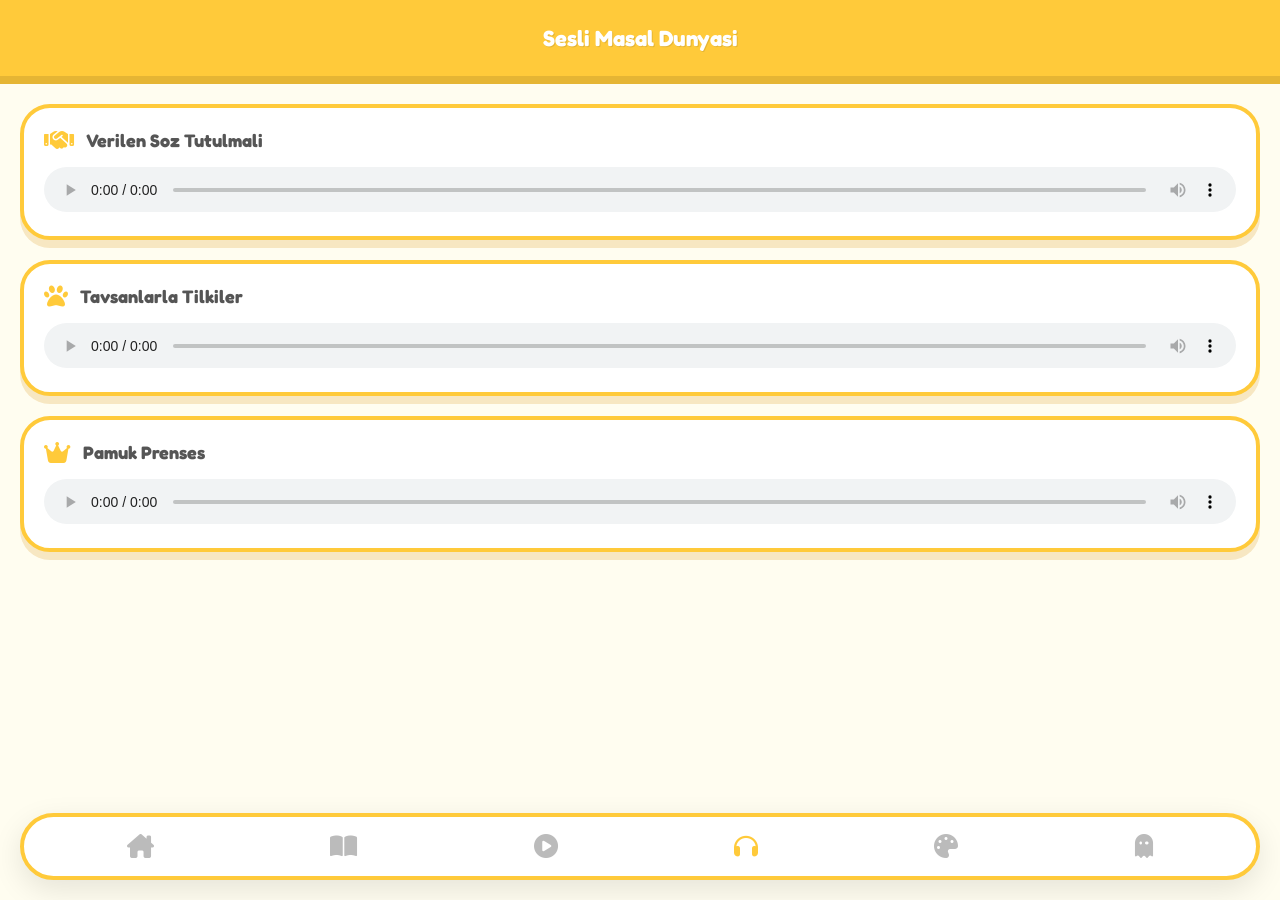
<file: sesli-kitaplar.html>
<!DOCTYPE html>
<html lang="tr">
<head>
    <meta charset="UTF-8">
    <meta name="viewport" content="width=device-width, initial-scale=1.0, maximum-scale=1.0, user-scalable=no">
    <title>Sesli Masallar</title>
    <link href="https://fonts.googleapis.com/css2?family=Fredoka+One&display=swap" rel="stylesheet">
    <link rel="stylesheet" href="https://cdnjs.cloudflare.com/ajax/libs/font-awesome/6.4.2/css/all.min.css">
    <style>
        :root { --sari: #FFCA3A; --arka: #FFFDF0; --mavi: #1982C4; }
        body { margin: 0; background: var(--arka); font-family: 'Fredoka One', cursive; padding-bottom: 120px; }
        header { background: var(--sari); padding: 25px; text-align: center; border-bottom: 8px solid #E5B534; }
        h1 { margin: 0; color: white; font-size: 22px; text-shadow: 1px 1px rgba(0,0,0,0.1); }
        
        .list-container { padding: 20px; }
        .audio-item { 
            background: white; 
            border-radius: 30px; 
            padding: 20px; 
            margin-bottom: 20px; 
            border: 4px solid var(--sari);
            box-shadow: 0 8px 0 #F7E7C2;
        }
        .audio-item h3 { margin: 0 0 15px 0; color: #555; font-size: 18px; display: flex; align-items: center; }
        .audio-item i { margin-right: 12px; color: var(--sari); font-size: 24px; }
        
        audio { width: 100%; height: 45px; border-radius: 15px; }

        .candy-nav {
            position: fixed;
            bottom: 20px; left: 20px; right: 20px;
            background: white;
            display: flex;
            justify-content: space-around;
            padding: 15px;
            border-radius: 40px;
            border: 4px solid var(--sari);
            box-shadow: 0 10px 30px rgba(0,0,0,0.1);
            z-index: 1000;
        }
        .nav-link { color: #BBB; text-decoration: none; font-size: 24px; }
        .active { color: var(--sari); }
    </style>
</head>
<body>

<header><h1>Sesli Masal Dunyasi</h1></header>

<div class="list-container">
    
    <div class="audio-item">
        <h3><i class="fas fa-handshake"></i> Verilen Soz Tutulmali</h3>
        <audio controls>
            <source src="https://www.edebiyatogretmeni.net/wp-content/uploads/2014/06/verilen_soz_tutulmali.mp3" type="audio/mpeg">
            Tarayiciniz ses dosyasini desteklemiyor.
        </audio>
    </div>

    <div class="audio-item">
        <h3><i class="fas fa-paw"></i> Tavsanlarla Tilkiler</h3>
        <audio controls>
            <source src="https://www.edebiyatogretmeni.net/wp-content/uploads/2014/06/tavsanlarla_tilkiler.mp3" type="audio/mpeg">
            Tarayiciniz ses dosyasini desteklemiyor.
        </audio>
    </div>

    <div class="audio-item">
        <h3><i class="fas fa-crown"></i> Pamuk Prenses</h3>
        <audio controls>
            <source src="https://www.edebiyatogretmeni.net/wp-content/uploads/2014/06/pamuk_prenses.mp3" type="audio/mpeg">
            Tarayiciniz ses dosyasini desteklemiyor.
        </audio>
    </div>

</div>

<nav class="candy-nav">
    <a href="index.html" class="nav-link"><i class="fas fa-house-chimney"></i></a>
    <a href="hikayeler.html" class="nav-link"><i class="fas fa-book-open"></i></a>
    <a href="videolar.html" class="nav-link"><i class="fas fa-play-circle"></i></a>
    <a href="sesli-kitaplar.html" class="nav-link active"><i class="fas fa-headphones"></i></a>
    <a href="boyama.html" class="nav-link"><i class="fas fa-palette"></i></a>
    <a href="oyunlar.html" class="nav-link"><i class="fas fa-ghost"></i></a>
</nav>

</body>
</html>
</file>
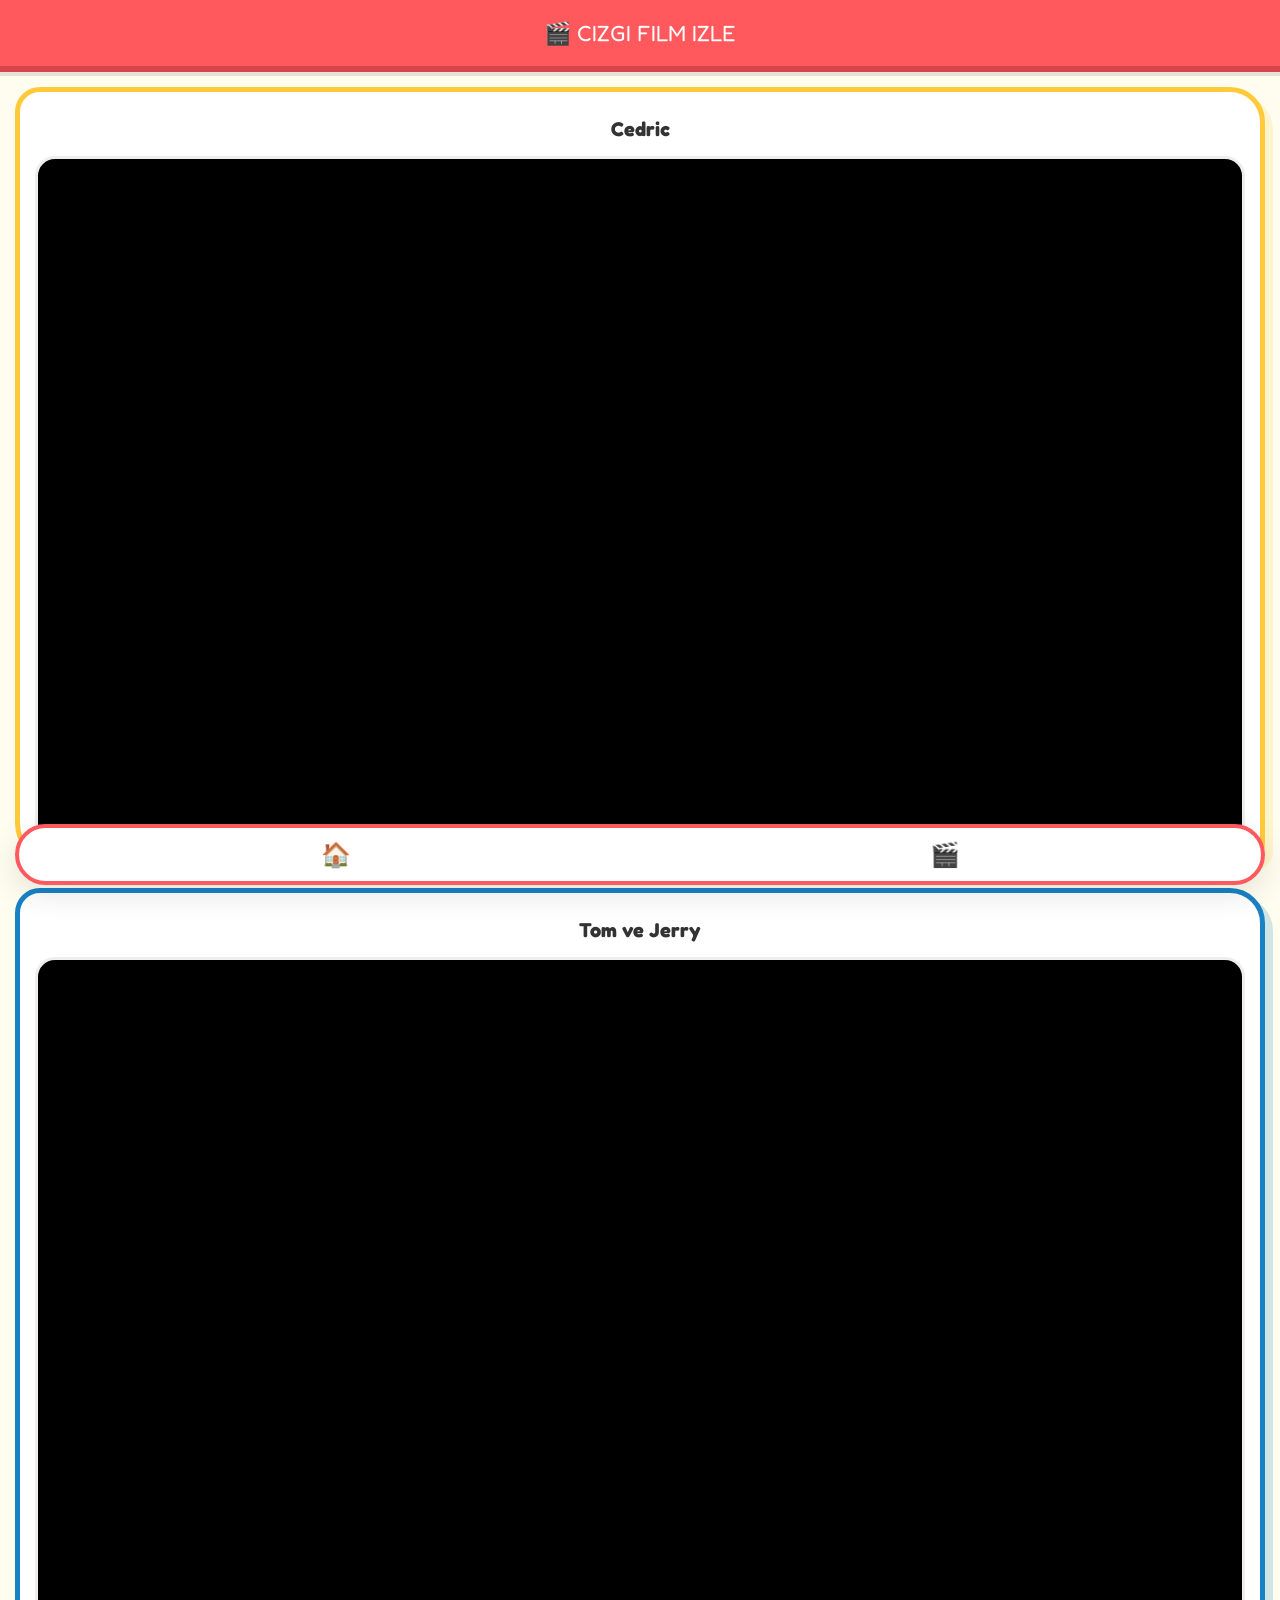
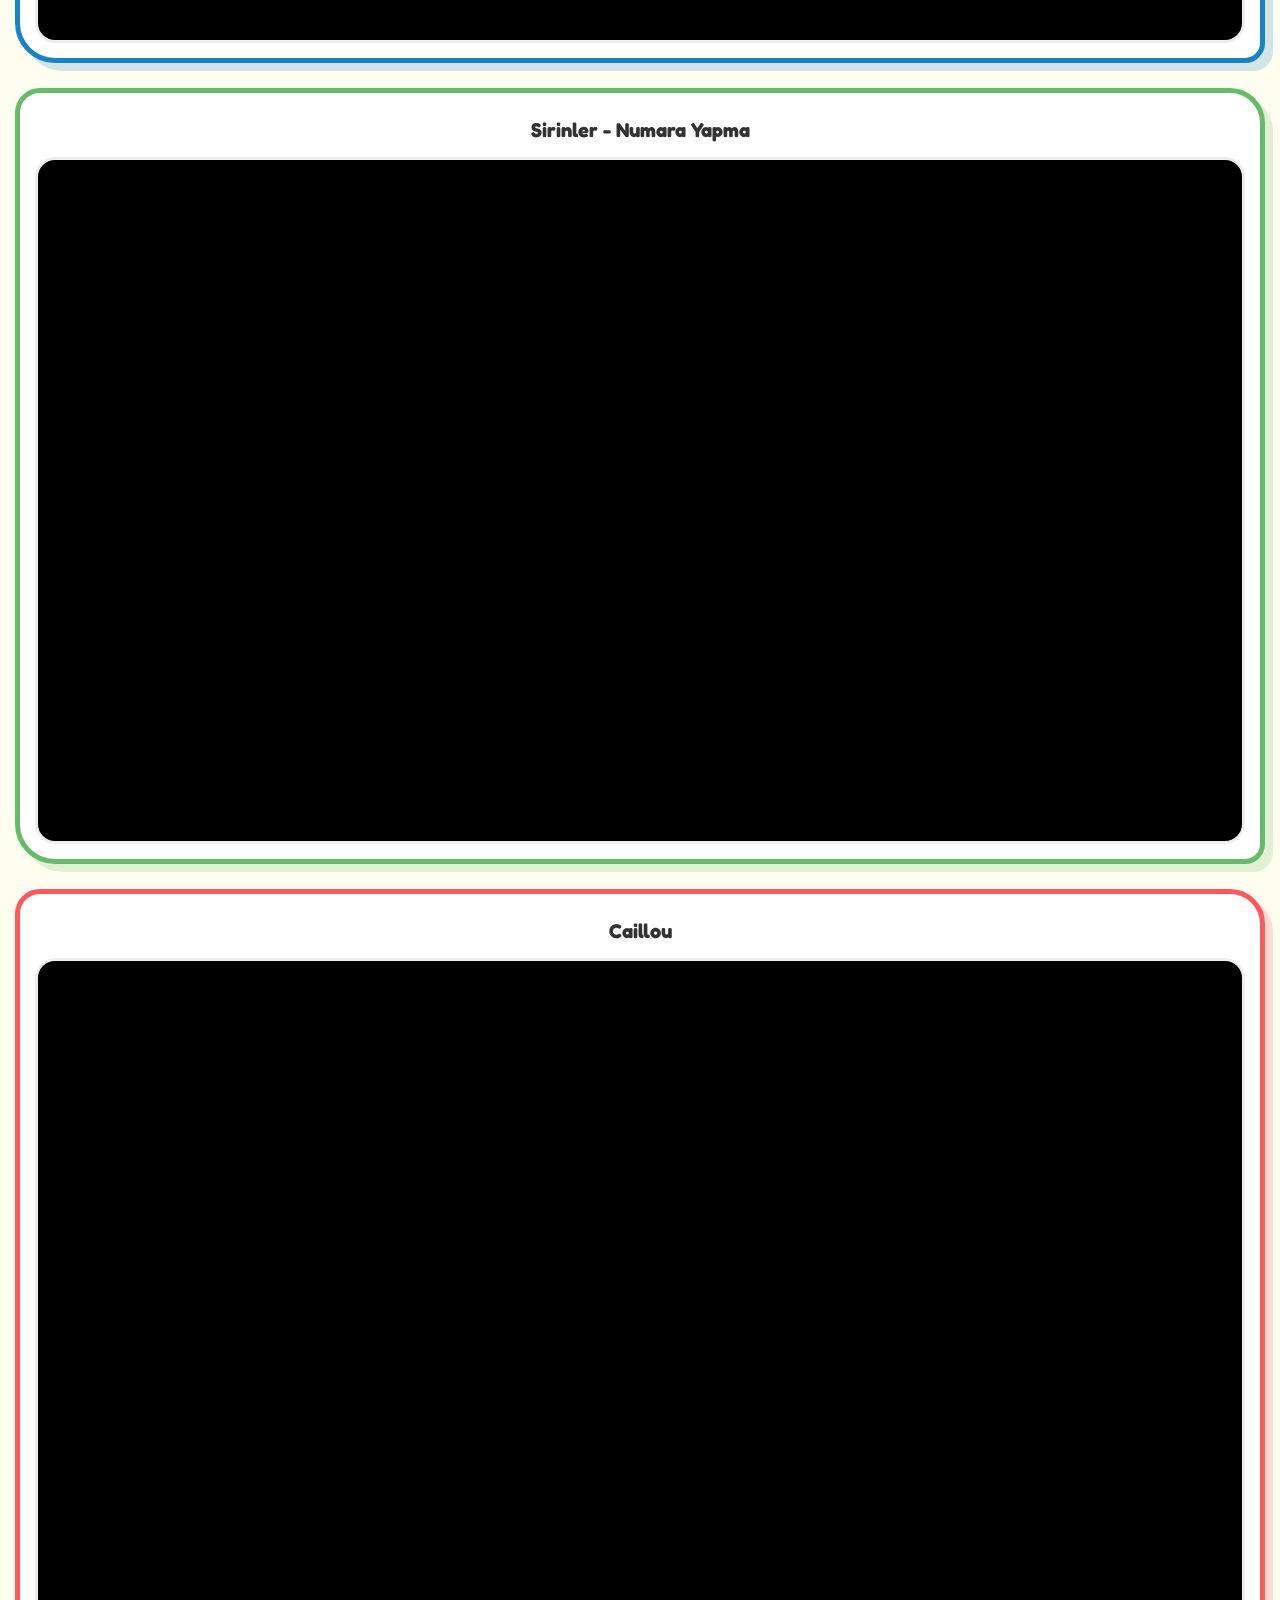
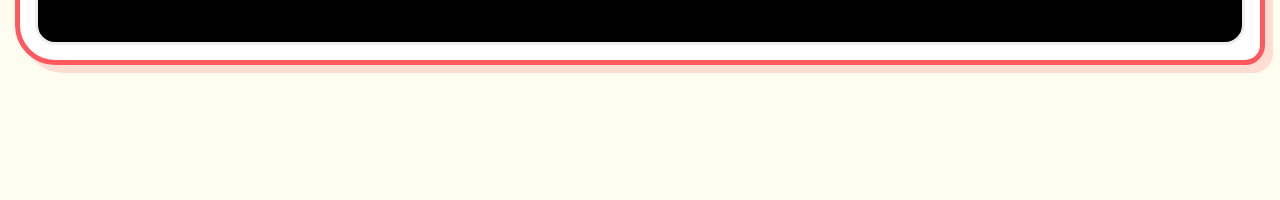
<file: videolar.html>
<!DOCTYPE html>
<html lang="tr">
<head>
<meta charset="UTF-8">
<meta name="viewport" content="width=device-width, initial-scale=1.0">
<title>Cizgi Film Izle</title>
<link href="https://fonts.googleapis.com/css2?family=Fredoka+One&display=swap" rel="stylesheet">
<link rel="stylesheet" href="https://cdnjs.cloudflare.com/ajax/libs/font-awesome/6.4.2/css/all.min.css">

<style>
body {
    margin: 0;
    font-family: 'Fredoka One', cursive;
    background: #FFFDF0;
    text-align: center;
    padding-bottom: 120px;
    background-image: url('https://www.transparenttextures.com/patterns/paper-fibers.png');
}

header {
    background: #FF595E;
    padding: 20px;
    color: white;
    font-size: 22px;
    border-bottom: 6px solid #D6454B;
    box-shadow: 0 4px 0 rgba(0,0,0,0.1);
}

.video-container {
    padding: 15px;
    display: flex;
    flex-direction: column;
    gap: 25px;
}

/* Pofuduk Video Kartlari */
.video-card {
    background: white;
    border-radius: 25px 35px 20px 40px;
    padding: 15px;
    box-shadow: 8px 8px 0px rgba(0, 0, 0, 0.05);
    overflow: hidden;
    transition: transform 0.2s;
}

.video-card:active { transform: scale(0.98); }

.video-card h3 {
    margin: 10px 0 15px 0;
    color: #333;
    font-size: 20px;
}

/* Video Cercevesi */
.video-wrapper {
    position: relative;
    padding-bottom: 56.25%;
    height: 0;
    border-radius: 20px;
    overflow: hidden;
    background: #000;
    border: 3px solid #eee;
}

.video-wrapper iframe {
    position: absolute;
    top: 0; left: 0;
    width: 100%; height: 100%;
    border: none;
}

/* Kart Renkleri */
.card-cedric { border: 5px solid #FFCA3A; box-shadow: 8px 8px 0px rgba(255, 202, 58, 0.2); }
.card-tom { border: 5px solid #1982C4; box-shadow: 8px 8px 0px rgba(25, 130, 196, 0.2); }
.card-sirinler { border: 5px solid #66BB6A; box-shadow: 8px 8px 0px rgba(102, 187, 106, 0.2); }
.card-caillou { border: 5px solid #FF595E; box-shadow: 8px 8px 0px rgba(255, 89, 94, 0.2); }

/* ALT MENU */
.candy-nav {
    position: fixed;
    bottom: 15px; left: 15px; right: 15px;
    background: white;
    display: flex;
    justify-content: space-around;
    padding: 12px;
    border-radius: 40px;
    border: 4px solid #FF595E;
    box-shadow: 0 10px 30px rgba(0,0,0,0.1);
}

.nav-link {
    text-decoration: none;
    font-size: 24px;
    color: #DDD;
}
.nav-link.active { color: #FF595E; }
</style>
</head>
<body>

<header>🎬 CIZGI FILM IZLE</header>

<div class="video-container">
    
    <div class="video-card card-cedric">
        <h3>Cedric</h3>
        <div class="video-wrapper">
            <iframe src="https://www.youtube.com/embed/bxeJYeqeQn0" allowfullscreen></iframe>
        </div>
    </div>

    <div class="video-card card-tom">
        <h3>Tom ve Jerry</h3>
        <div class="video-wrapper">
            <iframe src="https://www.youtube.com/embed/pEl3-0GHyoQ" allowfullscreen></iframe>
        </div>
    </div>

    <div class="video-card card-sirinler">
        <h3>Sirinler - Numara Yapma</h3>
        <div class="video-wrapper">
            <iframe src="https://www.youtube.com/embed/wh2HzUCYU60" allowfullscreen></iframe>
        </div>
    </div>

    <div class="video-card card-caillou">
        <h3>Caillou</h3>
        <div class="video-wrapper">
            <iframe src="https://www.youtube.com/embed/wkLwG6s8q5g" allowfullscreen></iframe>
        </div>
    </div>

</div>

<nav class="candy-nav">
    <a href="index.html" class="nav-link">🏠</a>
    <a href="videolar.html" class="nav-link active">🎬</a>
</nav>

</body>
</html>
</file>
<file: style.css>
/* ==========================================================================
   Oyun Arkadaşım Cedric - Enerjik Gökkuşağı Tema Stilleri (TAMAMI - v3 - Nihai Düzeltme)
   ========================================================================== */

/* DÜZELTME: Sayfa yenileme sorununu çözmek için en agresif yöntem.
   Tüm sayfada kaydırmayı, dokunmayı ve seçimi engelliyoruz. */
html, body {
    overflow: hidden; /* Her türlü kaydırmayı engelle */
    overscroll-behavior-y: contain; /* Kenara ulaşıldığında yenileme davranışını engelle */
    touch-action: none; /* Varsayılan dokunmatik eylemleri engelle */
    -webkit-user-select: none; /* Metin seçmeyi engelle */
    user-select: none;
    height: 100%;
    width: 100%;
    margin: 0;
    padding: 0;
}

body {
    background-color: #F8F9FA; 
    color: #333333;
    font-family: 'Arial Rounded MT Bold', 'Helvetica Rounded', Arial, sans-serif;
    text-align: center;
    padding: 15px;
    box-sizing: border-box; /* Padding'in genişliği etkilememesi için */
}

h1 {
    color: #00A8F3;
    font-size: 2.2em;
    margin-top: 5px;
    margin-bottom: 10px;
}
p {
    margin-top: 0;
    margin-bottom: 10px;
}

/* MENÜ BUTONLARI */
.menu-buton {
    display: block; 
    width: 90%; 
    max-width: 400px; 
    margin: 10px auto; 
    padding: 18px;
    border: none; 
    border-radius: 20px; 
    color: white; 
    font-size: 1.4em;
    text-decoration: none; 
    font-weight: bold;
    box-shadow: 0 4px 6px rgba(0, 0, 0, 0.1); 
    transition: transform 0.2s; 
}
.menu-buton:hover {
    transform: scale(1.05);
}
.renk-mavi { background-color: #00A8F3; }
.renk-sari { background-color: #FFD600; color: #333333;}
.renk-kirmizi { background-color: #FF4B4B; }
.renk-yesil { background-color: #4CAF50; }
.renk-turuncu { background-color: #FF9800; }
.renk-mor { background-color: #9C27B0; }
.geri-buton { background-color: #757575; }


/* Boyama Sayfası Stilleri */
#cizim-alani {
    background-color: white;
    border: 2px solid #ccc;
    border-radius: 10px;
    box-shadow: 0 4px 8px rgba(0,0,0,0.1);
    cursor: crosshair;
    /* DÜZELTME: Bu kural artık body'de olduğu için burada kritik değil ama kalabilir */
    touch-action: none;
}
.arac-kutusu {
    margin: 10px auto;
    padding: 8px;
    background-color: #eee;
    border-radius: 15px;
    max-width: 95%;
    display: inline-block;
}
.arac-kutusu .renk-paleti, .arac-kutusu .araclar {
    display: inline-block;
    vertical-align: middle;
    margin: 0 5px;
}
.arac-kutusu .renk-secim {
    width: 28px;
    height: 28px;
    border: 2px solid white;
    border-radius: 50%;
    cursor: pointer;
    display: inline-block;
    box-shadow: 0 2px 4px rgba(0,0,0,0.2);
}
.arac-kutusu .renk-secim.aktif, .arac-kutusu .arac.aktif {
    border-color: #000;
    transform: scale(1.15);
}
.arac-kutusu .arac {
    width: 45px;
    height: 35px;
    margin: 0 3px;
    padding: 0;
    border: 2px solid transparent;
    border-radius: 10px;
    font-size: 1.1em;
    cursor: pointer;
    background-color: white;
    box-shadow: 0 2px 4px rgba(0,0,0,0.2);
    font-weight: bold;
}

/* Diğer sayfaların stilleri... */
.oyun-alani { display: flex; flex-wrap: wrap; justify-content: center; gap: 10px; max-width: 600px; margin: 20px auto; }
.kart { width: 100px; height: 100px; background-color: #00A8F3; border-radius: 10px; cursor: pointer; position: relative; transform-style: preserve-3d; transition: transform 0.5s; }
.kart.cevrildi { transform: rotateY(180deg); }
.kart .on-yuz, .kart .arka-yuz { position: absolute; width: 100%; height: 100%; backface-visibility: hidden; display: flex; justify-content: center; align-items: center; font-size: 3em; border-radius: 10px; }
.kart .arka-yuz { background-color: #FFD600; transform: rotateY(180deg); }
.hayvan-butonu { width: 120px; height: 120px; margin: 10px; border: 5px solid transparent; border-radius: 20px; cursor: pointer; font-size: 5em; transition: all 0.2s; }
.hayvan-butonu:hover { transform: scale(1.1); }
.dogru-cevap { border-color: #4CAF50; animation: shake 0.5s; }
.yanlis-cevap { border-color: #FF4B4B; animation: shake 0.5s; }
#sesi-cal { font-size: 1em; padding: 15px 30px; margin-top: 20px; background-color: #FF9800; }
@keyframes shake { 0%, 100% {transform: translateX(0);} 25% {transform: translateX(-10px);} 75% {transform: translateX(10px);} }
</file>
